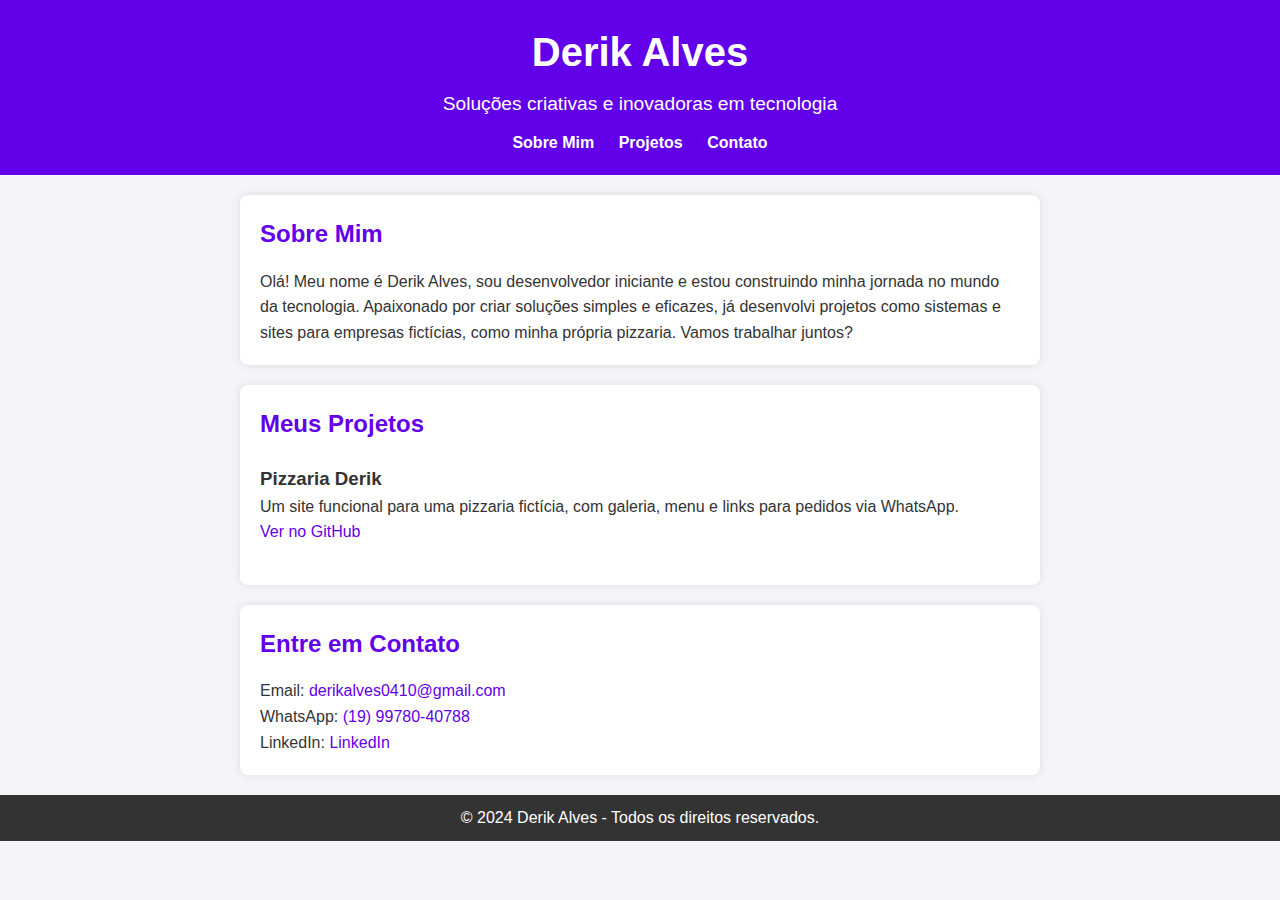
<file: portfolio-derik/index.html>
<!DOCTYPE html>
<html lang="pt-br">
<head>
    <meta charset="UTF-8">
    <meta name="viewport" content="width=device-width, initial-scale=1.0">
    <title>Portfólio - Derik Alves</title>
    <link rel="stylesheet" href="style.css">
</head>
<body>
    <!-- Cabeçalho -->
    <header>
        <h1>Derik Alves</h1>
        <p>Soluções criativas e inovadoras em tecnologia</p>
        <nav>
            <ul>
                <li><a href="#sobre">Sobre Mim</a></li>
                <li><a href="#projetos">Projetos</a></li>
                <li><a href="#contato">Contato</a></li>
            </ul>
        </nav>
    </header>

    <!-- Sobre Mim -->
    <section id="sobre">
        <h2>Sobre Mim</h2>
        <p>Olá! Meu nome é Derik Alves, sou desenvolvedor iniciante e estou construindo minha jornada no mundo da tecnologia. Apaixonado por criar soluções simples e eficazes, já desenvolvi projetos como sistemas e sites para empresas fictícias, como minha própria pizzaria. Vamos trabalhar juntos?</p>
    </section>

    <!-- Projetos -->
    <section id="projetos">
        <h2>Meus Projetos</h2>
        <div class="projeto">
            <h3>Pizzaria Derik</h3>
            <p>Um site funcional para uma pizzaria fictícia, com galeria, menu e links para pedidos via WhatsApp.</p>
            <a href="https://github.com/derik-iiitfujyglhjdsf32135ujkej/pizzaria-derik" target="_blank">Ver no GitHub</a>
        </div>
        <!-- Adicione mais projetos aqui -->
    </section>

    <!-- Contato -->
    <section id="contato">
        <h2>Entre em Contato</h2>
        <p>Email: <a href="mailto:derikalves0410@gmail.com">derikalves0410@gmail.com</a></p>
        <p>WhatsApp: <a href="https://wa.me/55199978040788" target="_blank">(19) 99780-40788</a></p>
        <p>LinkedIn: <a href="https://linkedin.com/in/seuusuario" target="_blank">LinkedIn</a></p>
    </section>

    <!-- Rodapé -->
    <footer>
        <p>&copy; 2024 Derik Alves - Todos os direitos reservados.</p>
    </footer>
</body>
</html>
</file>
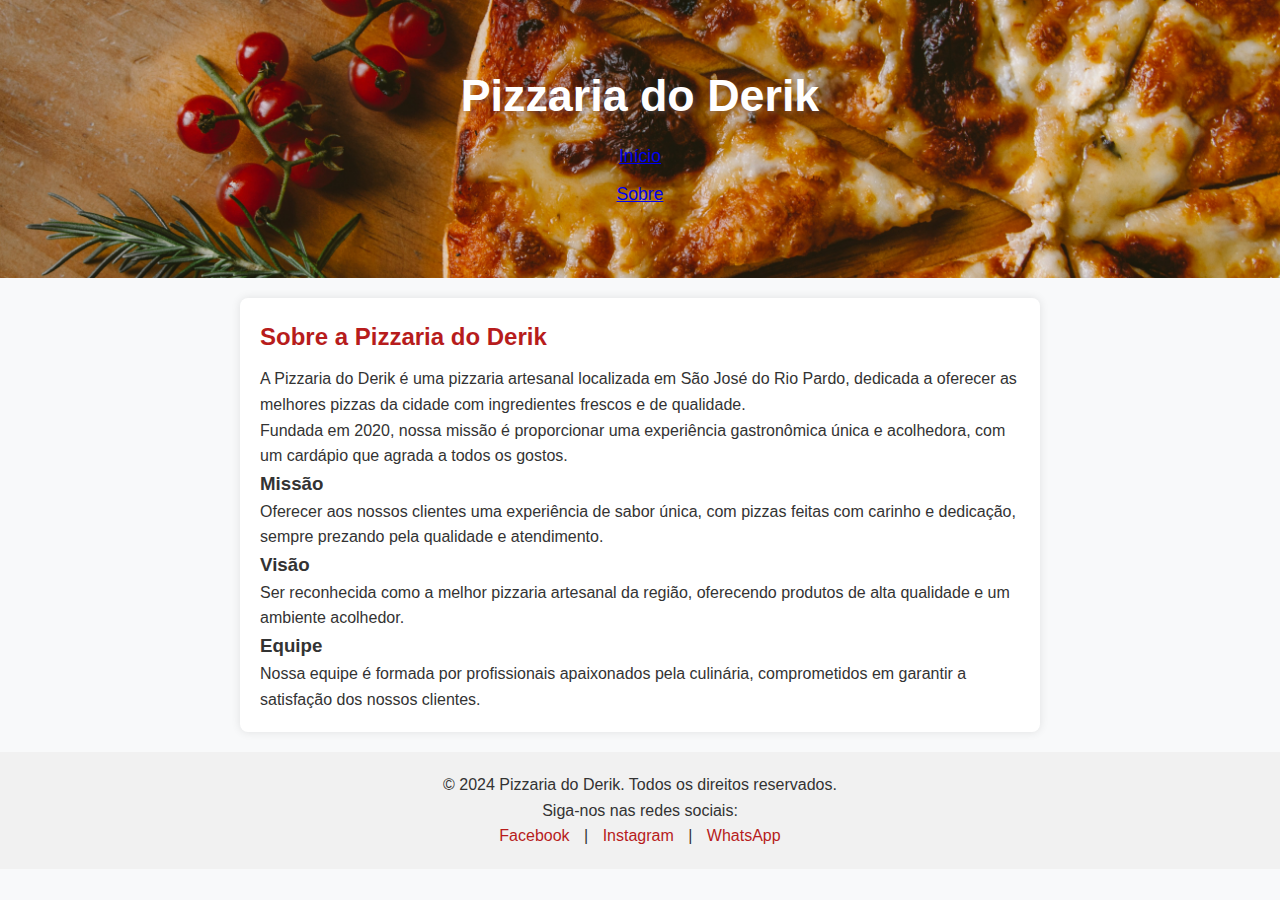
<file: sobre.html>
<!DOCTYPE html>
<html lang="pt-br">
<head>
    <meta charset="UTF-8">
    <meta name="viewport" content="width=device-width, initial-scale=1.0">
    <title>Sobre - Pizzaria do Derik</title>
    <link rel="stylesheet" href="style.css">
</head>

<body>
    <!-- Cabeçalho -->
    <header>
        <h1>Pizzaria do Derik</h1>
        <nav>
            <ul>
                <li><a href="index.html">Início</a></li>
                <li><a href="sobre.html">Sobre</a></li>
            </ul>
        </nav>
    </header>

    <!-- Seção Sobre -->
    <section id="sobre">
        <h2>Sobre a Pizzaria do Derik</h2>
        <p>A Pizzaria do Derik é uma pizzaria artesanal localizada em São José do Rio Pardo, dedicada a oferecer as melhores pizzas da cidade com ingredientes frescos e de qualidade.</p>
        <p>Fundada em 2020, nossa missão é proporcionar uma experiência gastronômica única e acolhedora, com um cardápio que agrada a todos os gostos.</p>
        <h3>Missão</h3>
        <p>Oferecer aos nossos clientes uma experiência de sabor única, com pizzas feitas com carinho e dedicação, sempre prezando pela qualidade e atendimento.</p>
        <h3>Visão</h3>
        <p>Ser reconhecida como a melhor pizzaria artesanal da região, oferecendo produtos de alta qualidade e um ambiente acolhedor.</p>
        <h3>Equipe</h3>
        <p>Nossa equipe é formada por profissionais apaixonados pela culinária, comprometidos em garantir a satisfação dos nossos clientes.</p>
    </section>

    <!-- Rodapé -->
    <footer>
        <p>&copy; 2024 Pizzaria do Derik. Todos os direitos reservados.</p>
        <p>Siga-nos nas redes sociais:</p>
        <p>
            <a href="https://facebook.com" target="_blank">Facebook</a> |
            <a href="https://instagram.com" target="_blank">Instagram</a> |
            <a href="https://whatsapp.com" target="_blank">WhatsApp</a>
        </p>
    </footer>

</body>
</html>
</file>
<file: portfolio-derik/style.css>
/* Reset básico */
* {
    margin: 0;
    padding: 0;
    box-sizing: border-box;
}

/* Corpo */
body {
    font-family: Arial, sans-serif;
    background-color: #f4f4f9;
    color: #333;
    line-height: 1.6;
}

/* Cabeçalho */
header {
    background-color: #6200ea;
    color: white;
    padding: 20px 0;
    text-align: center;
}

header h1 {
    font-size: 2.5em;
}

header p {
    font-size: 1.2em;
    margin-top: 5px;
}

nav ul {
    list-style: none;
    margin-top: 10px;
}

nav ul li {
    display: inline;
    margin: 0 10px;
}

nav ul li a {
    color: white;
    text-decoration: none;
    font-weight: bold;
}

nav ul li a:hover {
    text-decoration: underline;
}

/* Seções */
section {
    margin: 20px auto;
    padding: 20px;
    max-width: 800px;
    background: white;
    border-radius: 8px;
    box-shadow: 0 0 10px rgba(0, 0, 0, 0.1);
}

section h2 {
    color: #6200ea;
    margin-bottom: 15px;
}

.projeto {
    margin: 20px 0;
}

/* Contato */
a {
    color: #6200ea;
    text-decoration: none;
}

a:hover {
    text-decoration: underline;
}

/* Rodapé */
footer {
    text-align: center;
    margin-top: 20px;
    padding: 10px;
    background: #333;
    color: white;
}
</file>
<file: style.css>
/* Reset básico */
* {
    margin: 0;
    padding: 0;
    box-sizing: border-box;
}

/* Corpo */
body {
    font-family: Arial, sans-serif;
    line-height: 1.6;
    background-color: #f8f9fa;
    color: #333;
}

/* Cabeçalho */
header {
    background-image: url('pizza.jpg.png');
    background-size: cover;
    background-position: center;
    color: #fff;
    text-align: center;
    padding: 60px 0;
}

header h1 {
    margin-bottom: 10px;
    font-size: 2.8em;
    text-shadow: 2px 2px 4px rgba(128, 106, 106, 0.445);
}

header p {
    font-size: 1.4em;
    text-shadow: 2px 2px 4px rgba(0, 0, 0, 0.7);
}

/* Seções */
section {
    margin: 20px auto;
    padding: 20px;
    width: 80%;
    max-width: 800px;
    background-color: #fff;
    border-radius: 8px;
    box-shadow: 0 0 10px rgba(0, 0, 0, 0.1);
}

section h2 {
    margin-bottom: 10px;
    color: #b71c1c;
}

ul {
    list-style: none;
}

ul li {
    margin-bottom: 10px;
    font-size: 1.1em;
}

/* Seção Galeria */
#galeria {
    text-align: center;
}

#galeria .imagem {
    display: inline-block;
    margin: 10px;
    text-align: center;
}

#galeria img {
    width: 100%;
    max-width: 300px;
    border-radius: 8px;
    box-shadow: 0 0 10px rgba(0, 0, 0, 0.1);
}

#galeria p {
    font-size: 1em;
    margin-top: 5px;
    color: #555;
}

/* Seção Contato */
#contato p {
    margin: 10px 0;
}

/* Rodapé */
footer {
    text-align: center;
    padding: 20px;
    background-color: #f1f1f1;
}

footer a {
    color: #b71c1c;
    text-decoration: none;
    margin: 0 10px;
}

footer a:hover {
    text-decoration: underline;
}
</file>
